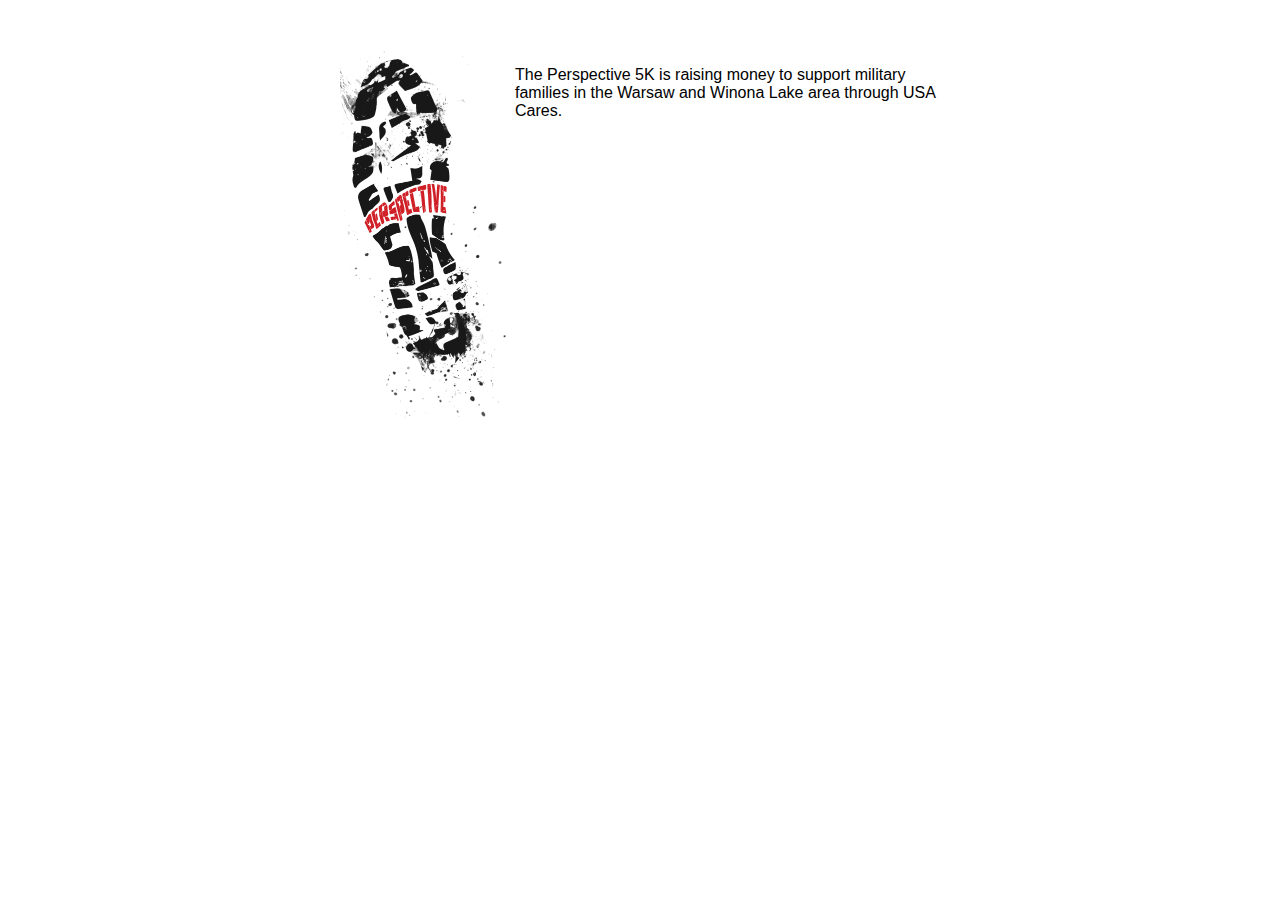
<file: Perspective Run/Redesign/index.html>
<!doctype html>

<html lang="en">
<head>
  <meta charset="utf-8">

  <title>Perspective 5K - Winona Lake, IN</title>
	 <meta name="description" content="">
	 <meta name="author" content="">
	
		
	 <link rel="stylesheet" href="css/normalize.css">
	 <link rel="stylesheet" href="css/style.css">
	 
	 <!--[if lt IE 9]>
	    <script src="http://html5shiv.googlecode.com/svn/trunk/html5.js"></script>
	 <![endif]-->
</head>

<body>
	<header>
		<img src="images/logo.png" alt="Perspective 5K">
		<p>The Perspective 5K is raising money to support military families in the Warsaw and Winona Lake area through USA Cares.</p>
	</header>		  
</body>
</html>
</file>
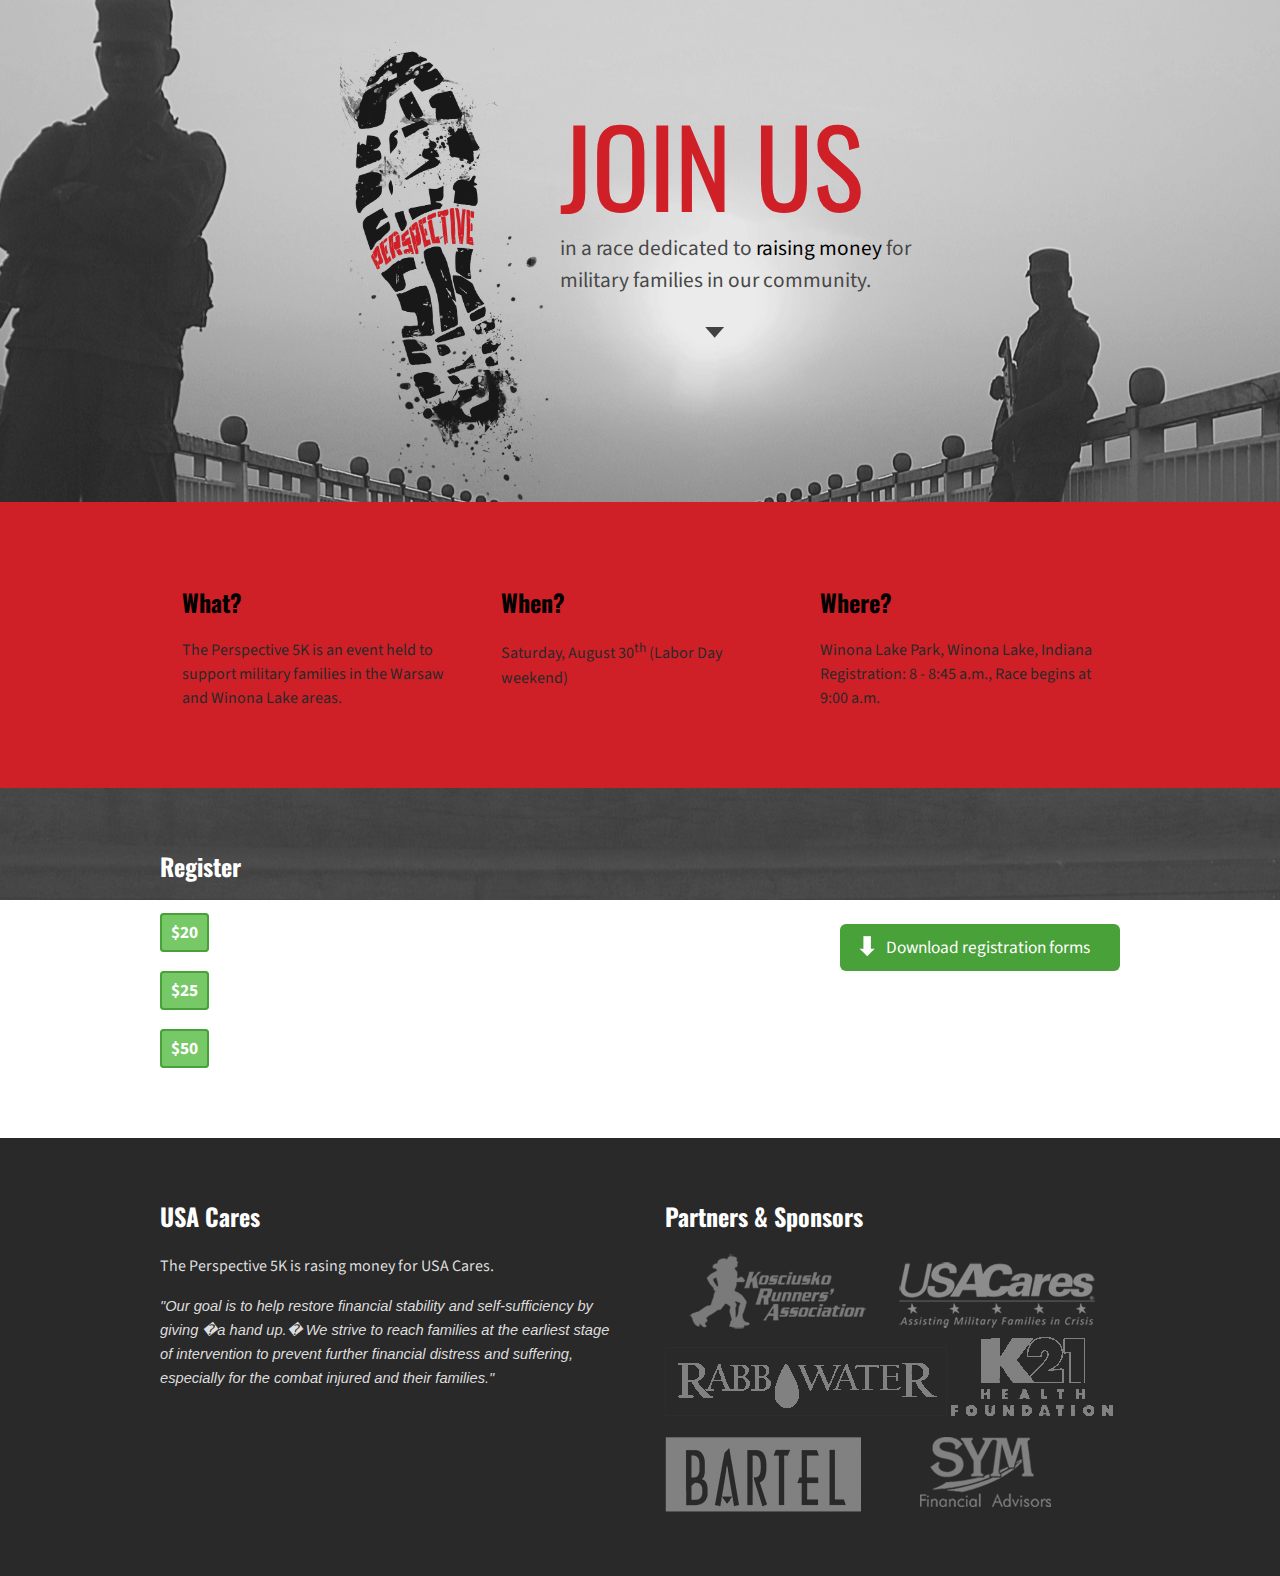
<file: Perspective Run/Site/index.html>
<!DOCTYPE html>
<html>
<head>
	<link rel="stylesheet" href="css/main.min.css" media="screen" />
	<title>Perspective 5K</title>
</head>
<body>
	<div id="header">
		<div class="wrap">
			<img src="images/logo.png" id="logo" alt="Perspective 5K" />
			<h1>JOIN US</h1>
			<p>in a race dedicated to <strong>raising money</strong> for military families in our community.</p>
			<div id="arrow"></div>
		</div>
		<div style="clear: both"></div>
	</div>
	
	<div id="information">
		<table>
			<tr>
				<td><h2>What?</h2></td>
				<td><h2>When?</h2></td>
				<td><h2>Where?</h2></td>
			</tr>
			<tr>
				<td>
					<p>The Perspective 5K is an event held to support military families in the Warsaw and Winona Lake areas.</p>
				</td>
				<td>
					<p>Saturday, August 30<sup>th</sup> (Labor Day weekend)</p>
				</td>
				<td>
					<p>Winona Lake Park, Winona Lake, Indiana<br />
					Registration: 8 - 8:45 a.m., Race begins at 9:00 a.m.</p>
				</td>
			</tr>
		</table>
	</div>
	
	<div id="registration">
		<div class="wrap">
			<h2>Register</h2>
			
			<a id="register" href="docs/Registration.docx">Download registration forms</a>
			
			<p><strong>$20</strong>&nbsp;&nbsp;Pre-registration &mdash; before Aug. 22</p>
			
			<p><strong>$25</strong>&nbsp;&nbsp;Regular registration &mdash; after Aug. 22</p>

			
			<p><strong>$50</strong>&nbsp;&nbsp;Family price</p>
		</div>
		<div style="clear:both"></div>
	</div>
	
	<div id="organizations">
		<div class="wrap">
			<div id="charity">
				<h2>USA Cares</h2>
				<p>The Perspective 5K is rasing money for USA Cares.</p>
				<p><em>"Our goal is to help restore financial stability and self-sufficiency by giving �a hand up.� We strive to reach families at the earliest stage of intervention to prevent further financial distress and suffering, especially for the combat injured and their families."</em></p>
			</div>
			<div id="sponsors">
				<h2>Partners &amp; Sponsors</h2>
				<img src="images/logos/kra.png" alt="Kosciusko Runners' Association" />
				<img src="images/logos/usacares.png" alt="USA Cares" />
				<img src="images/logos/rabb.png" alt="Rabb Water Company" />
				<img src="images/logos/k21.png" alt="K21 Foundation" />
				<img src="images/logos/bartel.png" alt="Bartel Printing Company" />
				
				<img src="images/logos/sym.png" alt="SYM Financial Advisors" />
			</div>
		</div>
		<div style="clear: both"></div>
	</div>
</body>
</html>
</file>
<file: Perspective Run/Redesign/css/style.css>
header {
	padding-top: 50px;
	width: 600px;
	margin: 0 auto;
}
header img {
	width: 175px;
	float: left;
}
header p {
	
}
</file>
<file: Perspective Run/Site/css/main.min.css>
@import url(http://fonts.googleapis.com/css?family=Source+Sans+Pro|Oswald:700);body,html{margin:0;padding:0}h1,h2,h3,h4,h5,h6{font-family:Oswald,arial,sans-serif;margin-top:0}p{font-family:"Source Sans Pro",arial,sans-serif;line-height:1.5}#header .wrap{width:600px;margin:0 auto}#header{background:#aaa url(../images/home.png) fixed 50% 25%;clear:both;margin:0;padding-top:40px}#header h1{margin:0;padding:45px 0 0;font:80pt Oswald,Arial,sans-serif;color:#d02027}#header #logo{float:left;width:220px}#header p{margin:-10px 0 30px;font-size:16pt;color:#474747}#header strong{font-weight:400;color:#000}#arrow{background:url(../images/arrow.png) no-repeat 365px 0;width:600px;height:11px;-webkit-animation-name:Floatingx;-webkit-animation-duration:1s;-webkit-animation-iteration-count:infinite;-webkit-animation-timing-function:ease-in-out;-moz-animation-name:Floating;-moz-animation-duration:1s;-moz-animation-iteration-count:infinite;-moz-animation-timing-function:ease-in-out}.wrap{width:960px;margin:0 auto}#information{background-color:#d02027;padding-top:20px}#information table{padding:60px 0;width:960px;margin:0 auto;border:0;vertical-align:text-top}#information td{padding:0 20px;width:300px;vertical-align:top}#information h2{margin:0;font-family:Oswald,Arial,sans-serif}#information p{color:#292929}#registration{background:url(../images/home.png) fixed 50% 25%;color:#fff;padding:60px 0}#registration strong{border:2px solid #49a139;background-color:#76c966;padding:5px 9px;font-size:13pt;border-radius:4px}#registration p{float:left;width:500px}#registration #register{display:block;margin-top:20px;width:230px;float:right;background:#49a139 url(../images/download.png) no-repeat 17px 12px;color:#fff;padding:11px 17px 11px 33px;text-decoration:none;font:13pt "Source Sans Pro",arial,sans-serif;border-radius:6px;text-align:center;-webkit-transition:background .5s;transition:background .5s}#registration #register:hover{background:#54ba42 url(../images/download.png) no-repeat 17px 12px}#organizations{background-color:#292929;padding:60px 0}#organizations h2{color:#fff}#organizations p{color:#ddd}#organizations #charity{width:455px;padding-right:50px;float:left}#organizations #sponsors{width:455px;float:right}#organizations em{font:italic 11pt Georgia,Arial,sans-serif}#sponsors img{opacity:.85}#sponsors img:hover{opacity:1}@-webkit-keyframes Floatingx{from{-webkit-transform:translate(0,0)}65%{-webkit-transform:translate(0,10px)}to{-webkit-transform:translate(0,0)}}
</file>
